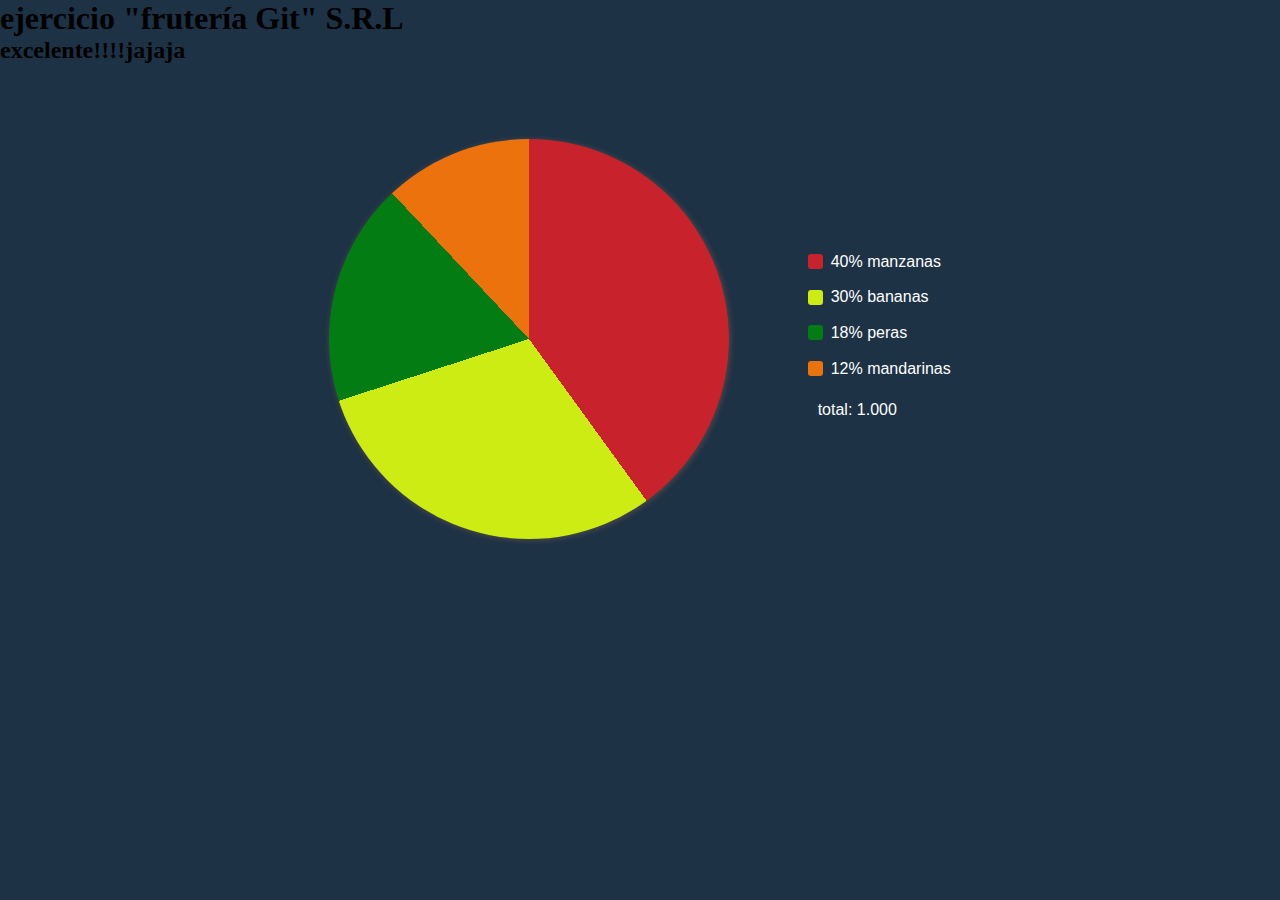
<file: eze-graf-circ.html>
<!DOCTYPE html>
<html lang="en">
<head>
    <meta charset="UTF-8">
    <meta http-equiv="X-UA-Compatible" content="IE=edge">
    <meta name="viewport" content="width=device-width, initial-scale=1.0">
    <link rel="stylesheet" href="eze-graf-circ.css">
    <title>git/github</title>
</head>
<body>
    <h1>ejercicio "frutería Git" S.R.L</h1>
    <h2>excelente!!!!jajaja</h2>

    <!--tipifiqué s.r.l nuestra empresa Eze para limitar el alcance hacia nuestro patrimonio personal, respecto de posibles futuros acreedores (por las dudas ! jJjJj) -->
    
    <section class="container_grafico">
        <div class="grafico"></div>
        <div class="container_leyenda">
            <span class="leyenda_all">
            <span class="color_manzana"></span>
            <p class="frutas">40% manzanas</p>
            </span>
            <span class="leyenda_all">
                <span class="color_banana"></span>
                <p class="frutas">30% bananas</p>
            </span>
            <span class="leyenda_all">
                <span class="color_pera"></span>
                <p class="frutas">18% peras</p>
            </span>
            <span class="leyenda_all">
                <span class="color_mandarina"></span>
                <p class="frutas">12% mandarinas</p>
            </span>
            <p class="total">total: 1.000</p>
            </div>
    </section>



</body>
</html>
</file>
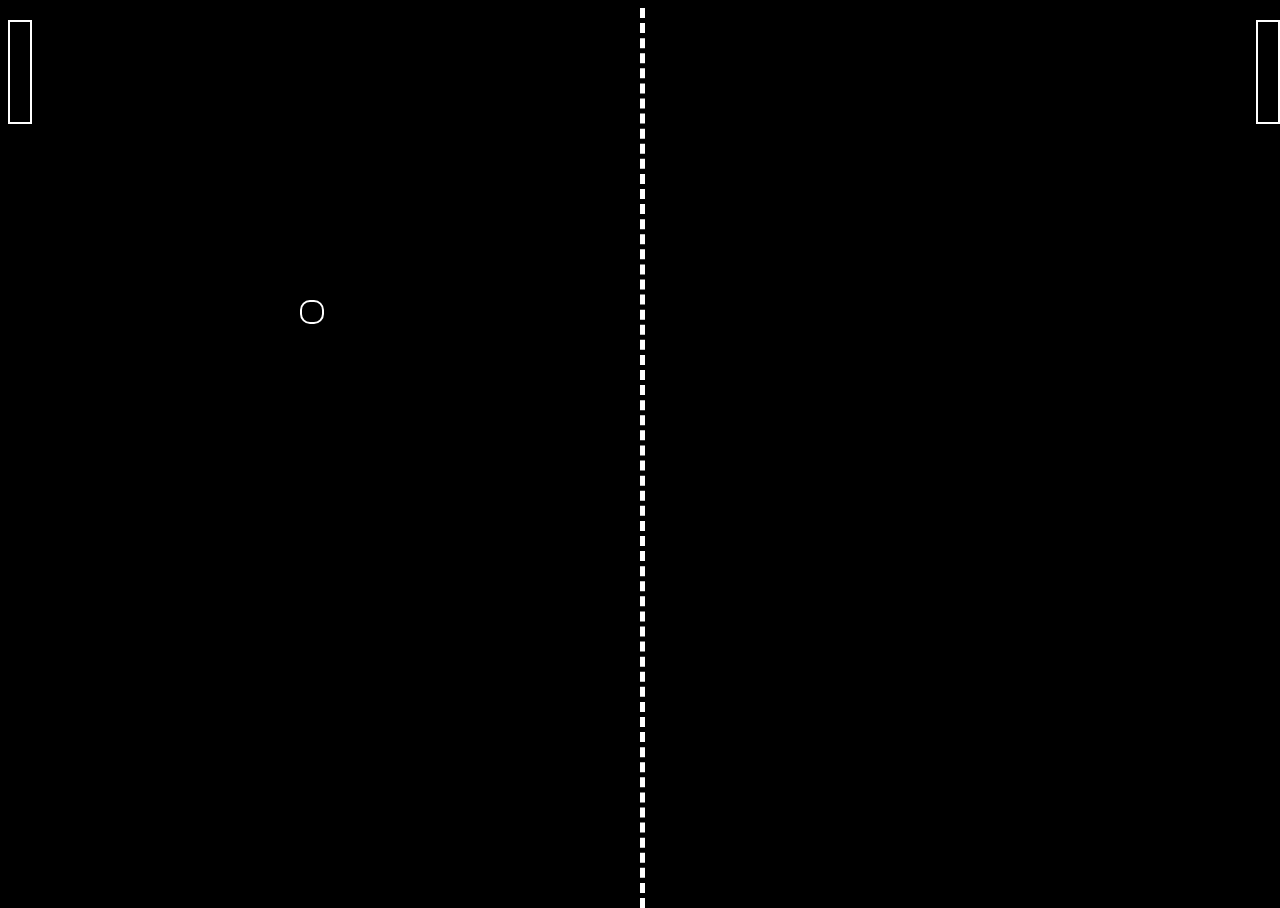
<file: pong/pong.html>
<!DOCTYPE html>
<html>
<head>
    <meta charset='utf-8'>
    <meta http-equiv='X-UA-Compatible' content='IE=edge'>
    <title>Pong</title>
    <meta name='viewport' content='width=device-width, initial-scale=1'>
    <style>
        body, html{
            height: 100%;
            background: #000;
        }
        #ball{
            width: 20px;
            height: 20px;
            background: #000;
            position:absolute;
            left:10px;
            top:0px;
            border: 2px solid #fff;
            border-radius: 10px;
        }

        .bar{
            width: 20px;
            height: 100px;
            background: #000;
            border: 2px solid #fff;
        }

        #bar1{
            top: 20px;
            float: left; 
            position: absolute;
        }
        #bar2{
            top: 20px;
            right:0px;
            position: absolute;
        }
        #line{
            width:50%;
            border-right: #fff dashed 5px;
            height: 100%;  
        }
    </style>
</head>
<body>
    <div id="ball"></div>
    <div id="bar1" class="bar"></div>
    <div id="bar2" class="bar"></div>
    <div id="line"></div>
</body>
<script>
var game = function(){
    let time = 50;
    let movement = 20;
    let movementBar = 20;
    let width = document.documentElement.clientWidth - movement;
    let height = document.documentElement.clientHeight - movement;
    let controlGame;
    let player1;
    let player2;

    function start(){
        init();
        controlGame = setInterval(play, time);
    }

    function init(){
        ball.style.left = 0;
        ball.state = 1;
        ball.direction = 1; // right 1, left 2
        player1 = new Object();
        player2 = new Object();
        player1.keyPress = false;
        player1.keyCode = null;
        player2.keyPress = false;
        player2.keyCode = null;
    }

    function stop(){
        clearInterval(controlGame);
        document.body.style.background = "#f00";
    }

    function play(){
        moveBall();
        moveBar();
        checkIfLost();
    }

    function checkIfLost(){
        if(ball.offsetLeft >= width){
            stop();
            console.log("punto player 1");
        }
        if(ball.offsetLeft <= 0){
            stop();
            console.log("punto player 2");
        }
    }

    function moveBall(){
        checkStateBall();
        switch(ball.state){
            case 1: // derecha, abajo
                ball.style.left = (ball.offsetLeft + movement) +"px";
                ball.style.top = (ball.offsetTop + movement) +"px";
                break;
            case 2: // derecha, arriba
                ball.style.left = (ball.offsetLeft + movement) +"px";
                ball.style.top = (ball.offsetTop - movement) +"px";
                break;
            case 3: // izquierda, abajo
                ball.style.left = (ball.offsetLeft - movement) +"px";
                ball.style.top = (ball.offsetTop + movement) +"px";
                break;
            case 4: // izquierda, arriba
                ball.style.left = (ball.offsetLeft - movement) +"px";
                ball.style.top = (ball.offsetTop - movement) +"px";
                break;
        }
    }

    function checkStateBall(){

        if(collidePlayer2()){
            ball.direction = 2;
            if(ball.state == 1) ball.state = 3;
            if(ball.state == 2) ball.state = 4;
        }else if(collidePlayer1()){
            ball.direction = 1;
            if(ball.state == 3) ball.state = 1;
            if(ball.state == 4) ball.state = 2;
        }

        if(ball.direction ===1){
            if(ball.offsetTop >= height) ball.state=2;
            else if(ball.offsetTop <=0 ) ball.state=1;
        }else{
            if(ball.offsetTop >= height) ball.state=4;
            else if(ball.offsetTop <=0 ) ball.state=3;
        }
    }

    function collidePlayer1(){
        if(ball.offsetLeft <= (bar1.clientWidth) &&
           ball.offsetTop >= bar1.offsetTop &&
           ball.offsetTop <= (bar1.offsetTop + bar1.clientHeight)){
            return true;
        }

        return false;
    }
    function collidePlayer2(){
        if(ball.offsetLeft >= (width-bar2.clientWidth) &&
           ball.offsetTop >= bar2.offsetTop &&
           ball.offsetTop <= (bar2.offsetTop + bar2.clientHeight)){
            return true;
        }
        return false;

    }

    function moveBar(){
        if(player1.keyPress){
            if(player1.keyCode == 81 && bar1.offsetTop >=0)
                bar1.style.top = (bar1.offsetTop - movementBar) + "px";
            if(player1.keyCode == 65 && (bar1.offsetTop + bar1.clientHeight)<=height)
                bar1.style.top = (bar1.offsetTop + movementBar) + "px";
            
        }
        if(player2.keyPress){
            if(player2.keyCode == 79 && bar2.offsetTop>=0)
                bar2.style.top = (bar2.offsetTop - movementBar) +"px";
            if(player2.keyCode == 76 && (bar2.offsetTop + bar2.clientHeight)<=height)
                bar2.style.top = (bar2.offsetTop + movementBar) +"px";
        }
    }

    document.onkeydown = function(e){
        e = e || window.event;
        switch(e.keyCode){
            case 81: // Q (arriba player1)
            case 65: // A (abajo player 1)
                player1.keyCode = e.keyCode;
                player1.keyPress = true;
            break;
            case 79: // O (arriba player2)
            case 76: // L (abajo player2)
                player2.keyCode = e.keyCode;
                player2.keyPress = true;
            break;
        }
    }

    document.onkeyup = function(e){
        if(e.keyCode == 81 || e.keyCode == 65)
            player1.keyPress = false;
        if(e.keyCode == 79 || e.keyCode == 76)
            player2.keyPress = false;
    }

    start();
}();
</script>
</html>
</file>
<file: eze-graf-circ.css>
body{
    background-color: aquamarine;
}


:root{
    --color_manzana: #c8232c;
    --color_banana: #ccec14;
    --color_pera: #047c14;
    --color_mandarina: #ec720d;
}
*{
    margin: 0;
    padding: 0;
    box-sizing: border-box;
}
body {
    background-color: rgb(30, 50, 70);
}
.title{
    margin-top: 100px;
    text-align: center;
    color: #fff;
    font-family: 'Gill Sans', 'Gill Sans MT', Calibri, 'Trebuchet MS', sans-serif;
}
.container_grafico{
    width: 700px;
    height: 550px;
    display: flex;
    justify-content: space-around;
    align-items: center;
    margin-left: auto;
    margin-right: auto;
}
.grafico{
    width: 400px;
    height: 400px;
    border-radius: 50%;
    background-image: conic-gradient(var(--color_manzana) 40%,
                                    var(--color_banana) 40% 70%,
                                    var(--color_pera) 70% 88%,
                                    var(--color_mandarina) 88%);
    box-shadow: 1px 1px 5px 1px rgb(70, 70, 70);
}
.leyenda_all{
    display: flex;
    align-items: center;
    margin-bottom: 10px;
}
[class^="color_"]{
    width: 15px;
    height: 15px;
    background-color: var(--color_manzana);
    margin-right: 8px;
    border-radius: 3px;
}
.color_banana{
    background-color: var(--color_banana);
}
.color_pera{
    background-color: var(--color_pera);
}
.color_mandarina{
    background-color: var(--color_mandarina);
}
.frutas{
    color: #fff;
    font-family: 'Gill Sans', 'Gill Sans MT', Calibri, 'Trebuchet MS', sans-serif;
    line-height: 1.6;
}
.total{
    color: #fff;
    font-family: 'Gill Sans', 'Gill Sans MT', Calibri, 'Trebuchet MS', sans-serif;
    padding: 10px;
    border-radius: 3px;
    background-color: rgb(30, 50, 70);
}
</file>
